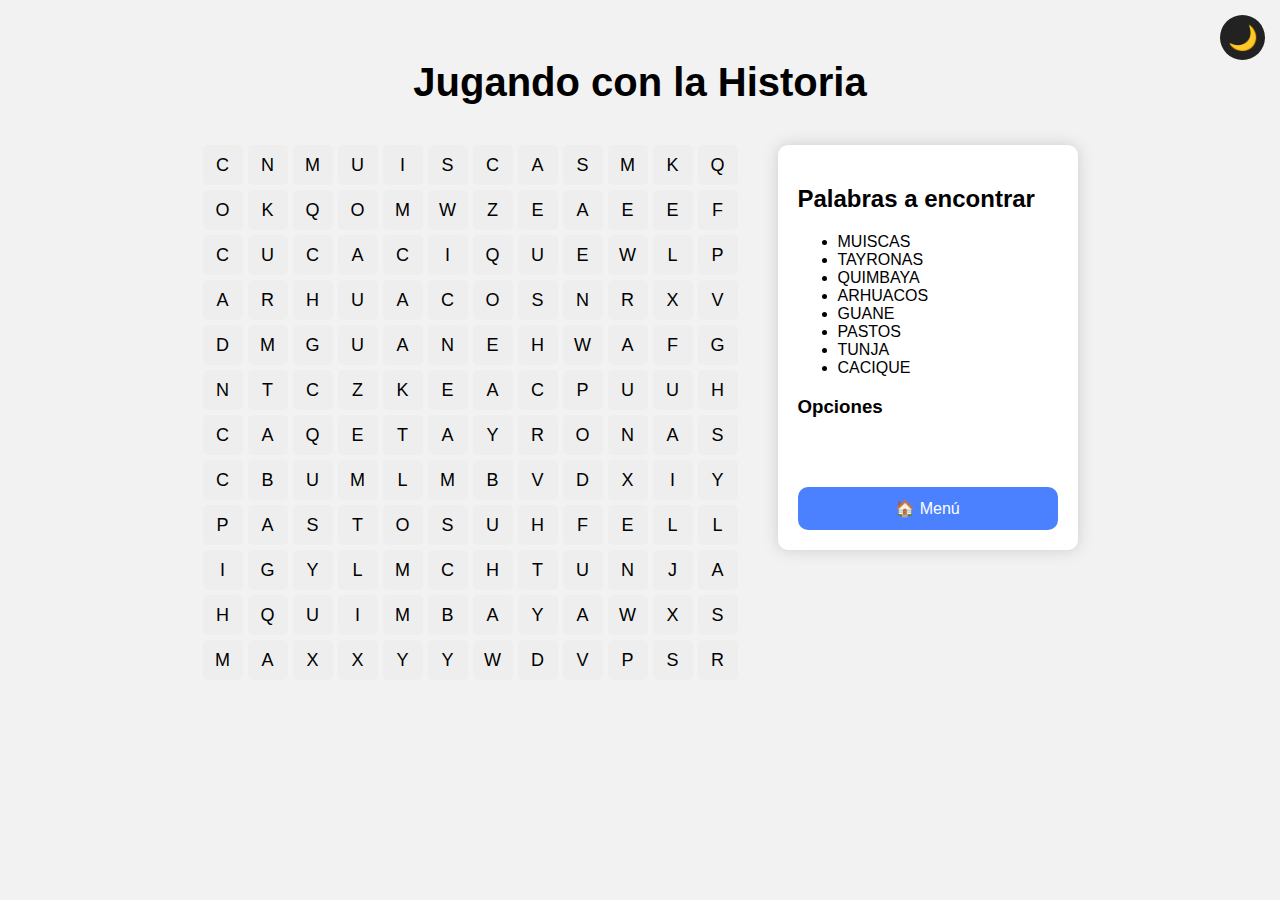
<file: index.html>
<!DOCTYPE html>
<html lang="es">
<head>
    <meta charset="UTF-8">
    <title>Jugando con la Historia</title>
    <link rel="stylesheet" href="css/styles.css">
    <script src="js/script.js" defer></script>
    <script src="js/game.js" defer></script>
</head>
<body>

    <!-- Botón de modo oscuro -->
    <button class="theme-btn" onclick="toggleTheme()">
        <span id="themeIcon">🌙</span>
    </button>

    <h1 class="title">Jugando con la Historia</h1>

    <div class="container">
        <!-- Área del juego -->
        <div id="grid" class="grid"></div>

        <!-- Sidebar -->
        <div class="sidebar">
            <h2>Palabras a encontrar</h2>
            <ul id="wordList"></ul>

            <h3>Opciones</h3>

            <br><br>
            <button onclick="window.location.href='menu.html'" class="back-btn">🏠 Menú</button>
        </div>
    </div>

</body>
</html>
</file>
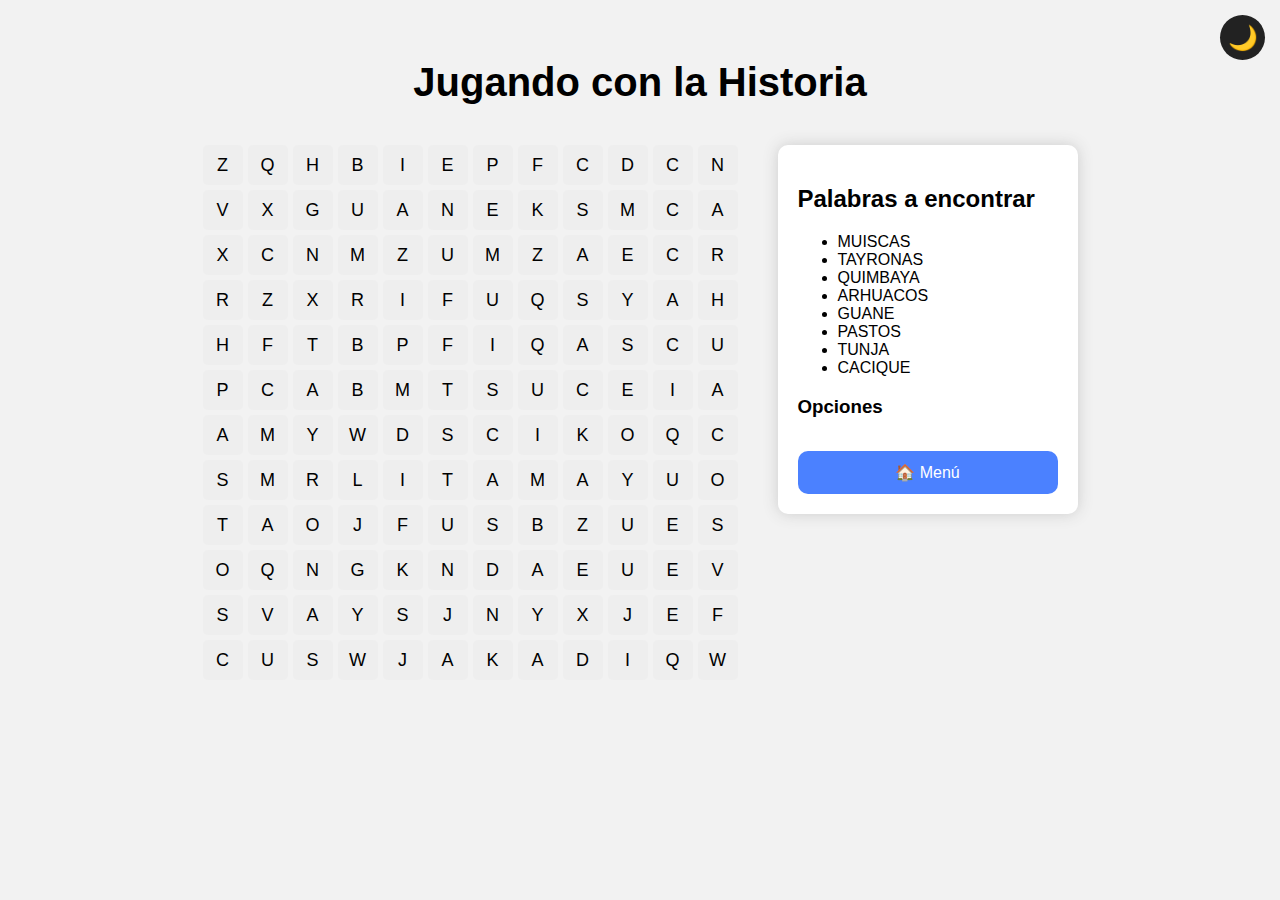
<file: Mobile/index.html>
<!DOCTYPE html>
<html lang="es">
<head>
    <meta charset="UTF-8">
    <title>Jugando con la Historia - Mobile</title>
    <!-- CSS Mobile -->
    <link rel="stylesheet" href="css/styles.css">
    <!-- Scripts desde la raíz -->
    <script src="../js/script.js" defer></script>
    <script src="../js/game.js" defer></script>
</head>
<body>

    <!-- Botón de cambio de tema -->
    <button class="theme-btn" onclick="toggleTheme()">
        <span id="themeIcon">🌙</span>
    </button>

    <h1 class="title">Jugando con la Historia</h1>

    <div class="container">
        <!-- Área del juego -->
        <div id="grid" class="grid"></div>

        <!-- Sidebar -->
        <div class="sidebar">
            <h2>Palabras a encontrar</h2>
            <ul id="wordList"></ul>

            <h3>Opciones</h3>
            <button class="back-btn" onclick="window.location.href='../menu.html'">🏠 Menú</button>
        </div>
    </div>

</body>
</html>
</file>
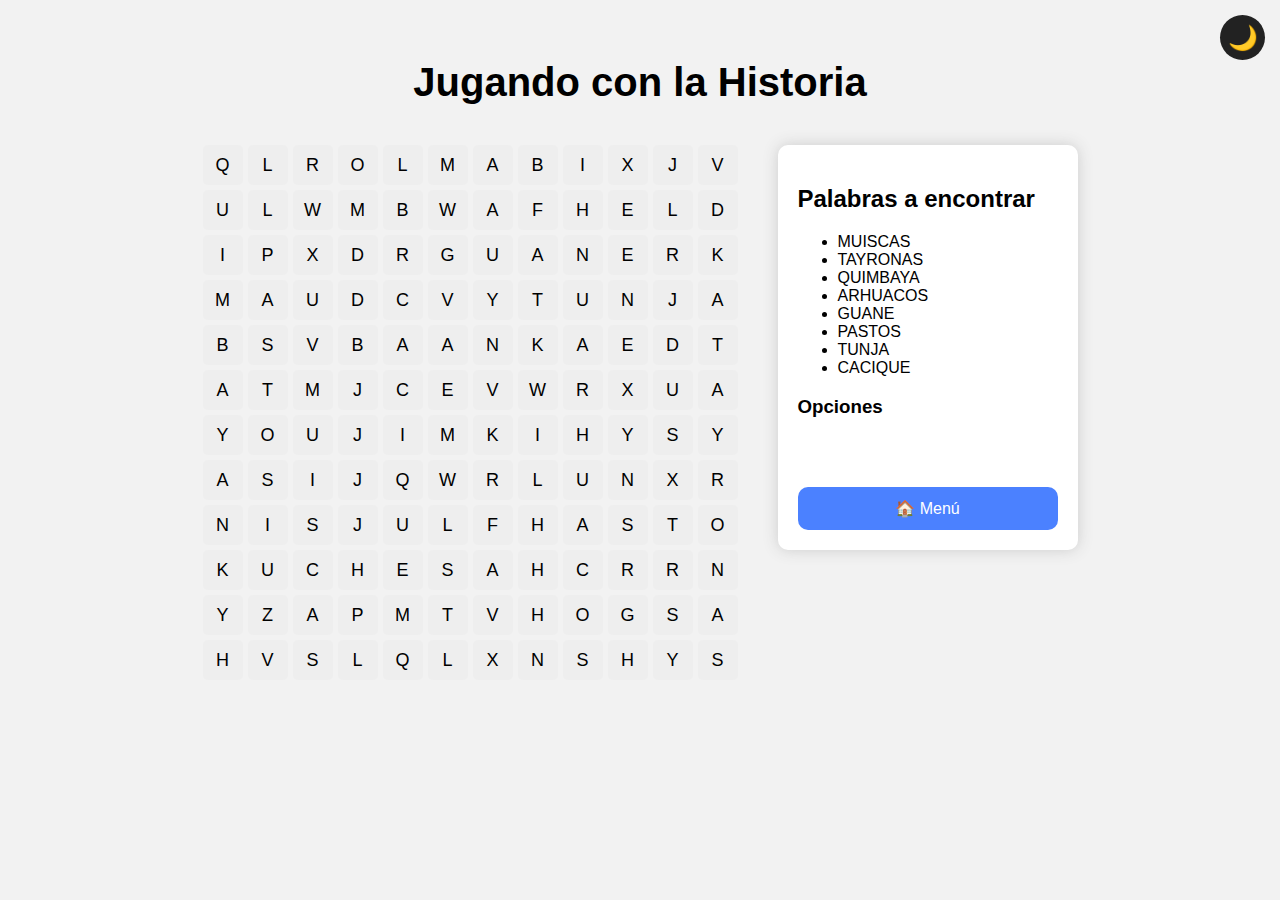
<file: gameSo.html>
<!DOCTYPE html>
<html lang="es">
<head>
    <meta charset="UTF-8">
    <title>Jugando con la Historia</title>
    <link rel="stylesheet" href="css/styles.css">
    <script src="js/script.js" defer></script>
    <script src="js/game.js" defer></script>
</head>
<body>

    <!-- Botón de modo oscuro -->
    <button class="theme-btn" onclick="toggleTheme()">
        <span id="themeIcon">🌙</span>
    </button>

    <h1 class="title">Jugando con la Historia</h1>

    <div class="container">
        <!-- Área del juego -->
        <div id="grid" class="grid"></div>

        <!-- Sidebar -->
        <div class="sidebar">
            <h2>Palabras a encontrar</h2>
            <ul id="wordList"></ul>

            <h3>Opciones</h3>

            <br><br>
            <button onclick="window.location.href='index.html'" class="back-btn">🏠 Menú</button>
        </div>
    </div>

</body>
</html>
</file>
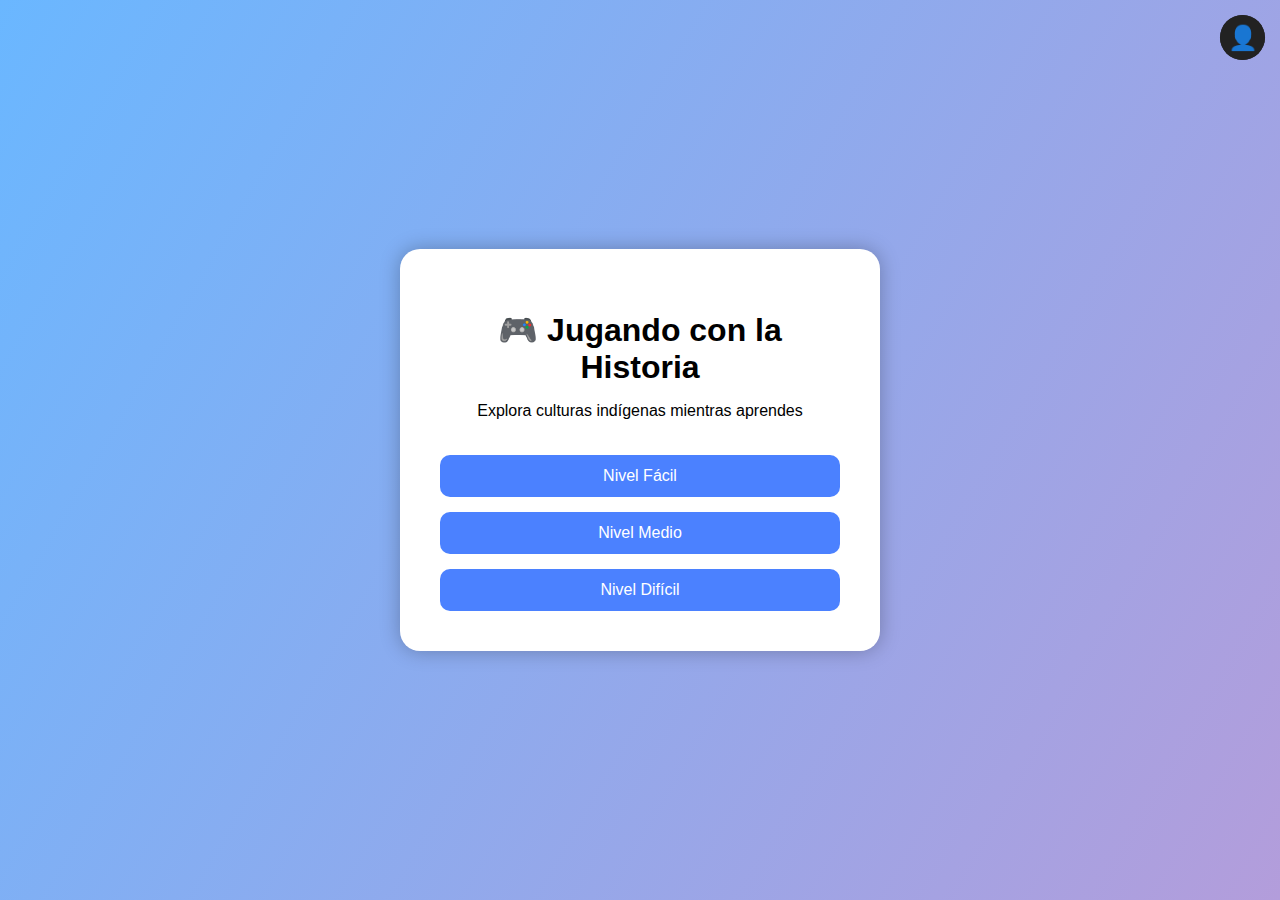
<file: menu.html>
<!DOCTYPE html>
<html lang="es">
<head>
    <meta charset="UTF-8">
    <title>Menú - Jugando con la Historia</title>
    <link rel="stylesheet" href="css/styles.css">
    <script src="js/script.js" defer></script>
</head>
<body class="menu-bg">

    <!-- Botón de modo oscuro -->
    <button id="themeToggleBtn" class="theme-btn" onclick="toggleTheme()">
        <span id="themeIcon">🌙</span>
    </button>

    <!-- Botón de perfil -->
    <button id="profileBtn" class="theme-btn" onclick="openProfileModal()">👤</button>

    <div class="menu-container">
        <h1 class="menu-title">🎮 Jugando con la Historia</h1>
        <p class="menu-subtitle">Explora culturas indígenas mientras aprendes</p>

        <button class="menu-btn" onclick="startGame('facil')">Nivel Fácil</button>
        <button class="menu-btn" onclick="startGame('medio')">Nivel Medio</button>
        <button class="menu-btn" onclick="startGame('dificil')">Nivel Difícil</button>
    </div>

    <!-- Modal de perfil -->
    <div id="profileModal" class="modal">
        <div class="modal-content">
            <span class="close" onclick="closeProfileModal()">&times;</span>
            <h2>📊 Estadísticas</h2>
            <p>Total de palabras encontradas:</p>
            <ul id="totalFoundWordsList"></ul>
            <button class="reset-btn" onclick="resetStats()">🔄 Reiniciar estadísticas</button>
        </div>
    </div>

    <script>
        // Abrir modal
        function openProfileModal() {
            const modal = document.getElementById("profileModal");
            modal.style.display = "block";

            const saved = JSON.parse(localStorage.getItem("foundWords") || "[]");
            const ul = document.getElementById("totalFoundWordsList");
            ul.innerHTML = "";
            saved.forEach(word => {
                const li = document.createElement("li");
                li.textContent = word;
                ul.appendChild(li);
            });
        }

        // Cerrar modal
        function closeProfileModal() {
            document.getElementById("profileModal").style.display = "none";
        }

        // Reiniciar estadísticas
        function resetStats() {
            localStorage.removeItem("foundWords");
            document.getElementById("totalFoundWordsList").innerHTML = "";
        }

        // Cerrar modal si clic fuera
        window.onclick = function(event) {
            const modal = document.getElementById("profileModal");
            if (event.target == modal) modal.style.display = "none";
        }
    </script>

</body>
</html>
</file>
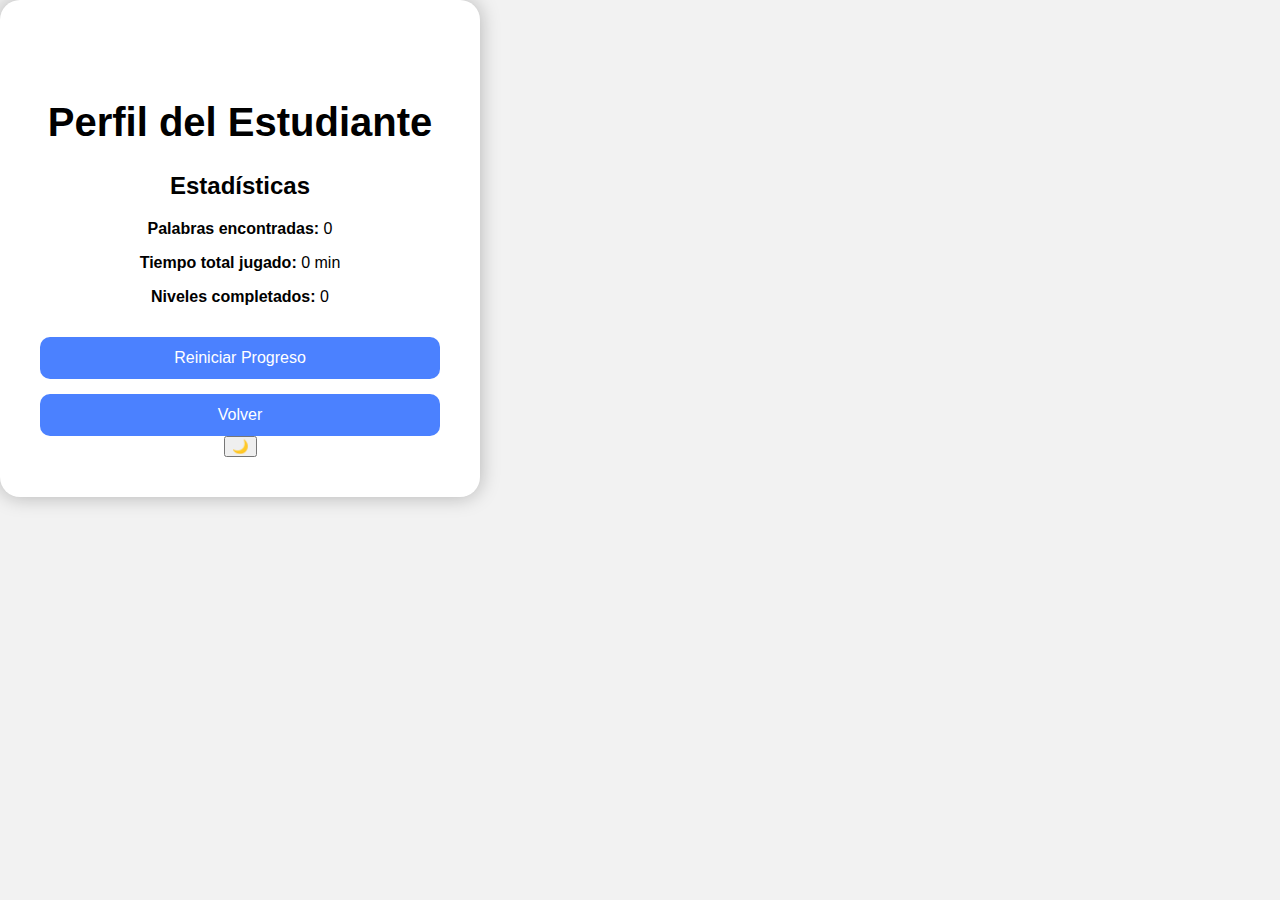
<file: Perfil.html>
<!DOCTYPE html>
<html lang="es">
<head>
    <meta charset="UTF-8">
    <meta name="viewport" content="width=device-width, initial-scale=1.0">
    <title>Perfil del Estudiante</title>
    <link rel="stylesheet" href="css/styles.css">
</head>
<body>

    <div class="menu-container">

        <h1 class="title">Perfil del Estudiante</h1>

        <div class="stats-box">
            <h2>Estadísticas</h2>
            <p><strong>Palabras encontradas:</strong> <span id="stats-words">0</span></p>
            <p><strong>Tiempo total jugado:</strong> <span id="stats-time">0 min</span></p>
            <p><strong>Niveles completados:</strong> <span id="stats-levels">0</span></p>
        </div>

        <button class="menu-btn danger" onclick="reiniciarProgreso()">
            Reiniciar Progreso
        </button>

        <button class="menu-btn secondary" onclick="window.location.href='menu.html'">
            Volver
        </button>

        <button id="toggleDark" class="darkmode-btn">🌙</button>
    </div>

<script>
    // --- Cargar estadísticas guardadas ---
    document.getElementById("stats-words").textContent =
        localStorage.getItem("palabrasEncontradas") || 0;

    document.getElementById("stats-time").textContent =
        (localStorage.getItem("tiempoJugado") || 0) + " min";

    document.getElementById("stats-levels").textContent =
        localStorage.getItem("nivelesCompletados") || 0;

    function reiniciarProgreso() {
        if (confirm("¿Seguro que quieres borrar todo tu progreso?")) {
            localStorage.clear();
            location.reload();
        }
    }
</script>

<script src="js/script.js"></script>
</body>
</html>
</file>
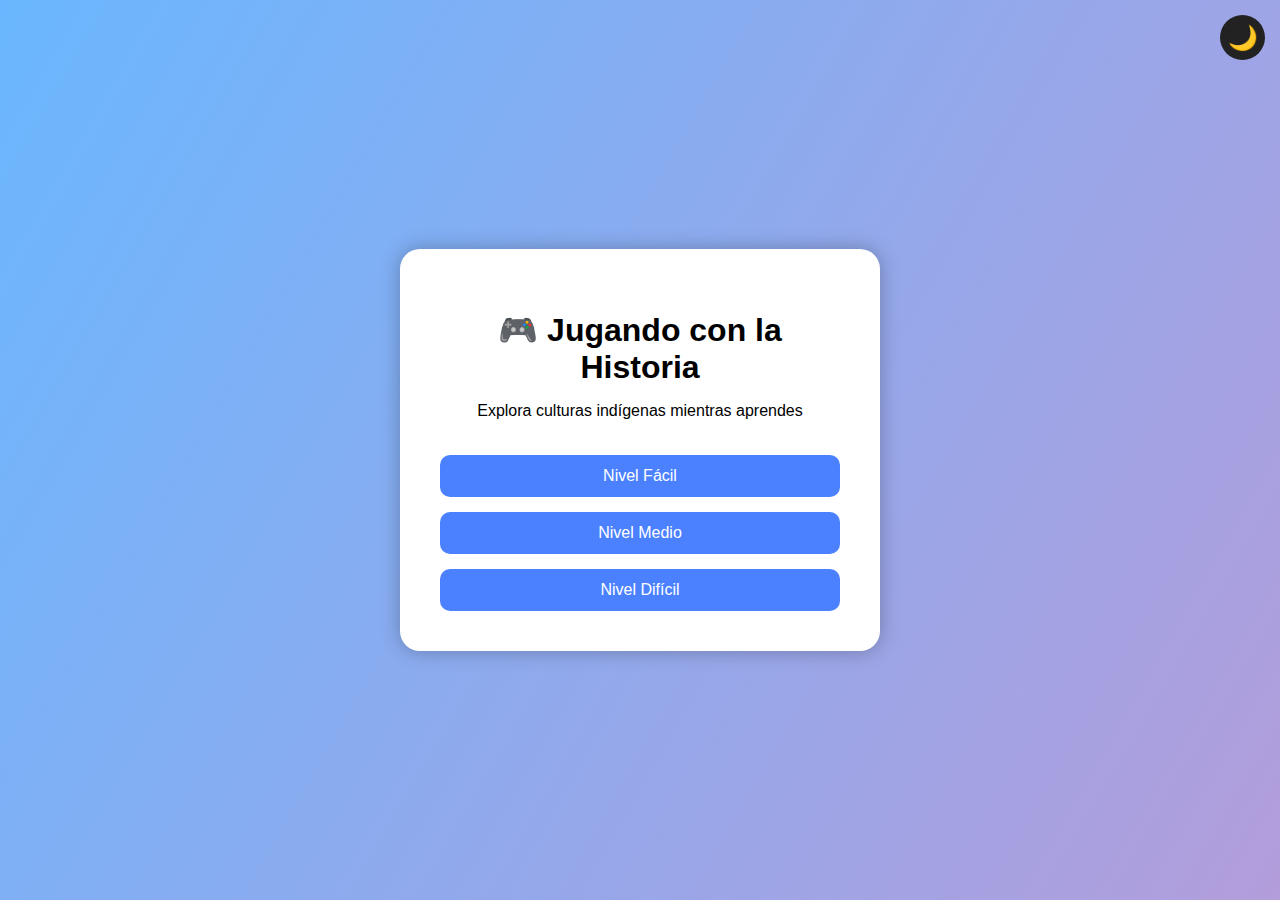
<file: Mobile/menu.html>
<!DOCTYPE html>
<html lang="es">
<head>
    <meta charset="UTF-8">
    <title>Menú - Mobile</title>
    <link rel="stylesheet" href="css/styles.css">
    <script src="js/script.js" defer></script>
</head>
<body class="menu-bg">

    <!-- Botón de modo oscuro -->
    <button id="themeToggleBtn" class="theme-btn" onclick="toggleTheme()">
        <span id="themeIcon">🌙</span>
    </button>

    <div class="menu-container">
        <h1 class="menu-title">🎮 Jugando con la Historia</h1>
        <p class="menu-subtitle">Explora culturas indígenas mientras aprendes</p>

        <button class="menu-btn" onclick="startGame('facil')">Nivel Fácil</button>
        <button class="menu-btn" onclick="startGame('medio')">Nivel Medio</button>
        <button class="menu-btn" onclick="startGame('dificil')">Nivel Difícil</button>
    </div>

</body>
</html>
</file>
<file: css/styles.css>
/* ======== ESTILOS GENERALES ======== */
body {
    font-family: Arial, sans-serif;
    background: #f2f2f2;
    margin: 0;
    padding: 0;
    transition: background 0.3s, color 0.3s;
}

body.dark {
    background: #121212;
    color: white;
}

/* ======== TÍTULO ======== */
.title {
    text-align: center;
    margin-top: 60px;
    font-size: 40px;
    font-weight: bold;
}

/* ======== CONTENEDOR PRINCIPAL ======== */
.container {
    display: flex;
    justify-content: center;
    align-items: flex-start;
    margin-top: 40px;
    max-width: 1200px;
    margin-left: auto;
    margin-right: auto;
}

/* ======== GRID (SOPA DE LETRAS) ======== */
.grid {
    display: grid;
    grid-template-columns: repeat(12, 40px); /* PC */
    gap: 5px;
    margin-right: 40px;
}

.grid div {
    width: 40px;
    height: 40px;
    display: flex;
    justify-content: center;
    align-items: center;
    font-size: 18px;
    cursor: pointer;
    border-radius: 5px;
    transition: 0.25s;
    background: #eee;
}

body.dark .grid div {
    background: #2c2c2c;
    color: #fff;
}

.grid div.selected {
    background: #f5d142;
}

.grid div.found {
    background: #1fa84c !important;
    color: white;
}

/* ======== SIDEBAR ======== */
.sidebar {
    width: 260px;
    padding: 20px;
    background: white;
    border-radius: 10px;
    box-shadow: 0px 0px 15px #ccc;
    transition: 0.3s;
}

body.dark .sidebar {
    background: #222;
    color: white;
    box-shadow: 0px 0px 15px #000;
}

/* ======== BOTONES GENERALES ======== */
.reset-btn,
.back-btn,
.menu-btn {
    width: 100%;
    padding: 12px;
    font-size: 16px;
    cursor: pointer;
    margin-top: 15px;
    border: none;
    border-radius: 10px;
    background: #4b81ff;
    color: white;
    transition: 0.3s;
}

.reset-btn:hover,
.back-btn:hover,
.menu-btn:hover {
    background: #3a6ce0;
}

/* ======== MENÚ PRINCIPAL ======== */
.menu-bg {
    background: linear-gradient(120deg, #6ab7ff, #b39ddb);
    height: 100vh;
    display: flex;
    justify-content: center;
    align-items: center;
}

.menu-container {
    background: white;
    padding: 40px;
    width: 400px;
    border-radius: 20px;
    text-align: center;
    box-shadow: 0 0 20px #0004;
}

body.dark .menu-container {
    background: #222;
    color: white;
}

.menu-title {
    font-size: 32px;
    margin-bottom: 10px;
}

.menu-subtitle {
    margin-bottom: 20px;
}

/* ======== BOTÓN DE TEMA ======== */
.theme-btn {
    position: absolute;
    top: 15px;
    right: 15px;
    background: #222;
    color: white;
    border: none;
    font-size: 24px;
    width: 45px;
    height: 45px;
    border-radius: 50%;
    cursor: pointer;
    display: flex;
    justify-content: center;
    align-items: center;
    transition: 0.3s;
}

body.dark .theme-btn {
    background: #f2f2f2;
    color: black;
}

body.dark .grid div.selected {
    background: #ffdd57 !important;
    color: black !important;
    box-shadow: 0 0 10px #ffdd57;
}

body:not(.dark) .grid div.selected {
    background: #f5d142 !important;
    color: black !important;
    box-shadow: 0 0 10px #f5d142;
}

/* ======== MODAL DE PERFIL ======== */
.modal {
    display: none;
    position: fixed;
    z-index: 999;
    left: 0;
    top: 0;
    width: 100%;
    height: 100%;
    overflow: auto;
    background-color: rgba(0,0,0,0.6);
}

.modal-content {
    background-color: #fff;
    margin: 10% auto;
    padding: 20px;
    border-radius: 15px;
    width: 90%;
    max-width: 400px;
    text-align: center;
    box-shadow: 0 0 20px #0004;
}

body.dark .modal-content {
    background-color: #222;
    color: white;
}

.close {
    color: #aaa;
    float: right;
    font-size: 28px;
    font-weight: bold;
    cursor: pointer;
}

.close:hover {
    color: #000;
}

body.dark .close:hover {
    color: #fff;
}

#totalFoundWordsList {
    text-align: left;
    margin: 10px 0;
    padding-left: 20px;
}

/* ======== MEDIA QUERIES PARA CELULAR (<600px) ======== */
@media (max-width: 600px) {

    /* Contenedor */
    .container {
        flex-direction: column;
        align-items: center;
        margin-top: 20px;
    }

    /* Sidebar debajo del grid */
    .sidebar {
        width: 90%;
        margin-top: 20px;
    }

    /* Grid */
    .grid {
        grid-template-columns: repeat(12, 1fr); /* adaptativo móvil */
        gap: 3px;
        margin-right: 0;
        width: 90%;
    }

    .grid div {
        aspect-ratio: 1; /* mantiene cuadrado */
        font-size: 14px;
    }

    /* Menú */
    .menu-container {
        width: 90%;
        padding: 30px 20px;
    }

    .menu-btn {
        font-size: 16px;
        padding: 12px;
    }

    .theme-btn {
        width: 40px;
        height: 40px;
        font-size: 20px;
    }

    #profileBtn {
        width: 40px;
        height: 40px;
        font-size: 20px;
        right: 60px;
    }

    /* Modal */
    .modal-content {
        margin: 20% auto;
        width: 95%;
        padding: 20px;
    }
}
</file>
<file: Mobile/css/styles.css>
/* ======== ESTILOS GENERALES ======== */
body {
    font-family: Arial, sans-serif;
    background: #f2f2f2;
    margin: 0;
    padding: 0;
    transition: background 0.3s, color 0.3s;
}

body.dark {
    background: #121212;
    color: white;
}

/* ======== TÍTULO ======== */
.title {
    text-align: center;
    margin-top: 60px;
    font-size: 40px;
    font-weight: bold;
}

/* ======== CONTENEDOR PRINCIPAL ======== */
.container {
    display: flex;
    justify-content: center;
    align-items: flex-start;
    margin-top: 40px;
    max-width: 1200px;
    margin-left: auto;
    margin-right: auto;
}

/* ======== GRID (SOPA DE LETRAS) ======== */
.grid {
    display: grid;
    grid-template-columns: repeat(12, 40px); /* PC */
    gap: 5px;
    margin-right: 40px; /* Margen para PC */
}

.grid div {
    width: 40px;
    height: 40px;
    display: flex;
    justify-content: center;
    align-items: center;
    font-size: 18px;
    cursor: pointer;
    border-radius: 5px;
    transition: 0.25s;
    background: #eee;
}

body.dark .grid div {
    background: #2c2c2c;
    color: #fff;
}

.grid div.selected {
    background: #f5d142;
}

.grid div.found {
    background: #1fa84c !important;
    color: white;
}

/* ======== SIDEBAR ======== */
.sidebar {
    width: 260px;
    padding: 20px;
    background: white;
    border-radius: 10px;
    box-shadow: 0px 0px 15px #ccc;
    transition: 0.3s;
}

body.dark .sidebar {
    background: #222;
    color: white;
    box-shadow: 0px 0px 15px #000;
}

/* ======== BOTONES GENERALES ======== */
.reset-btn,
.back-btn,
.menu-btn {
    width: 100%;
    padding: 12px;
    font-size: 16px;
    cursor: pointer;
    margin-top: 15px;
    border: none;
    border-radius: 10px;
    background: #4b81ff;
    color: white;
    transition: 0.3s;
}

.reset-btn:hover,
.back-btn:hover,
.menu-btn:hover {
    background: #3a6ce0;
}

/* ======== MENÚ PRINCIPAL ======== */
.menu-bg {
    background: linear-gradient(120deg, #6ab7ff, #b39ddb);
    height: 100vh;
    display: flex;
    justify-content: center;
    align-items: center;
}

.menu-container {
    background: white;
    padding: 40px;
    width: 400px;
    border-radius: 20px;
    text-align: center;
    box-shadow: 0 0 20px #0004;
    margin: 0 auto;
}

body.dark .menu-container {
    background: #222;
    color: white;
}

.menu-title {
    font-size: 32px;
    margin-bottom: 10px;
}

.menu-subtitle {
    margin-bottom: 20px;
}

/* ======== BOTÓN DE TEMA ======== */
.theme-btn {
    position: absolute;
    top: 15px;
    right: 15px;
    background: #222;
    color: white;
    border: none;
    font-size: 24px;
    width: 45px;
    height: 45px;
    border-radius: 50%;
    cursor: pointer;
    display: flex;
    justify-content: center;
    align-items: center;
    transition: 0.3s;
}

body.dark .theme-btn {
    background: #f2f2f2;
    color: black;
}

body.dark .grid div.selected {
    background: #ffdd57 !important;
    color: black !important;
    box-shadow: 0 0 10px #ffdd57;
}

body:not(.dark) .grid div.selected {
    background: #f5d142 !important;
    color: black !important;
    box-shadow: 0 0 10px #f5d142;
}

/* ======== MODAL DE PERFIL ======== */
.modal {
    display: none;
    position: fixed;
    z-index: 999;
    left: 0;
    top: 0;
    width: 100%;
    height: 100%;
    overflow: auto;
    background-color: rgba(0,0,0,0.6);
}

.modal-content {
    background-color: #fff;
    margin: 10% auto;
    padding: 20px;
    border-radius: 15px;
    width: 90%;
    max-width: 400px;
    text-align: center;
    box-shadow: 0 0 20px #0004;
}

body.dark .modal-content {
    background-color: #222;
    color: white;
}

.close {
    color: #aaa;
    float: right;
    font-size: 28px;
    font-weight: bold;
    cursor: pointer;
}

.close:hover {
    color: #000;
}

body.dark .close:hover {
    color: #fff;
}

#totalFoundWordsList {
    text-align: left;
    margin: 10px 0;
    padding-left: 20px;
}

/* ======== MEDIA QUERIES PARA CELULAR (<600px) ======== */
@media (max-width: 600px) {
    /* Contenedor principal */
    .container {
        display: flex;
        flex-direction: column; /* Apila Grid arriba y Sidebar abajo */
        align-items: center; 	 /* centra horizontal */
        justify-content: flex-start; /* mantiene top-alineado */
        width: 100%;
        margin: 20px auto;
    }

    /* Grid */
    .grid {
        display: grid;
        grid-template-columns: repeat(12, 1fr); /* 12 columnas adaptables */
        gap: 3px;
        width: 90%; 	/* ocupa el 90% del ancho del contenedor */
        margin: 0 auto; /* centra horizontal */
        margin-right: 0; /* CORRECCIÓN: Elimina el margen derecho de PC */
    }

    .grid div {
        aspect-ratio: 1; /* mantiene cuadrado */
        font-size: 14px;
    }

    /* Sidebar debajo del grid */
    .sidebar {
        width: 90%; 	 /* ocupa el 90% del ancho */
        margin: 20px auto 0 auto; /* margen superior y centrado */
        text-align: center; /* centra el contenido interno */
    }

    /* Menú principal */
    .menu-container {
        width: 90%;
        padding: 30px 20px;
        margin: 0 auto; 	/* centrado horizontal */
        text-align: center;
    }

    .menu-btn {
        font-size: 16px;
        padding: 12px;
        margin: 10px 0; /* espacio entre botones */
    }

    .theme-btn {
        width: 40px;
        height: 40px;
        font-size: 20px;
    }

    /* Modal */
    .modal-content {
        margin: 20% auto;
        width: 95%;
        padding: 20px;
    }
}
</file>
